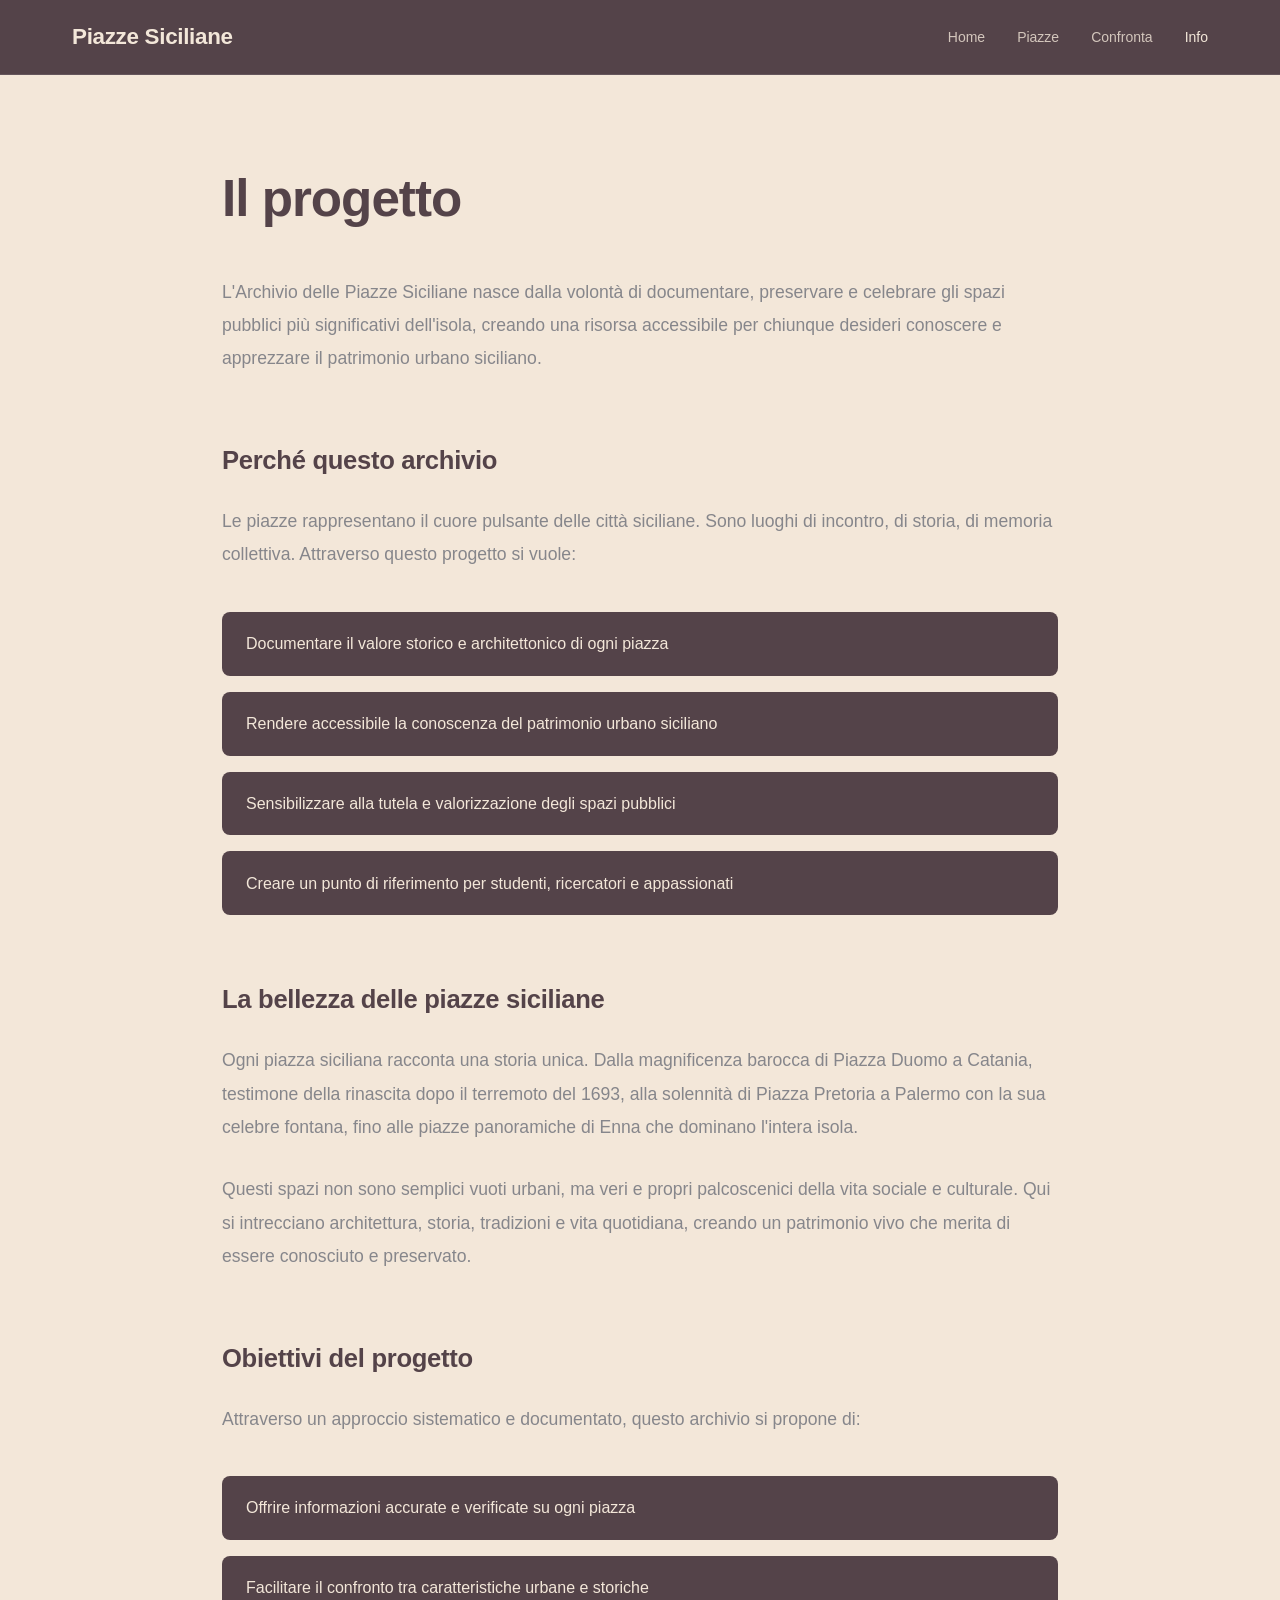
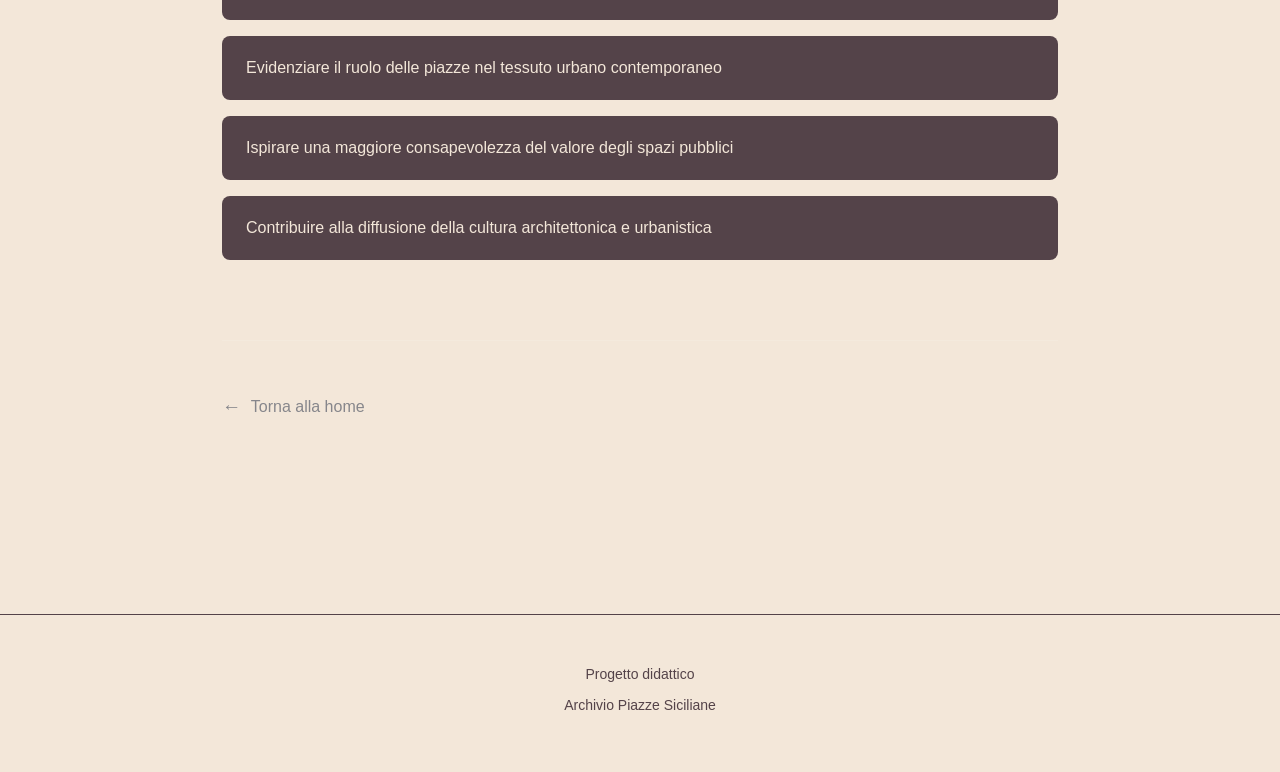
<file: info.html>
<!DOCTYPE html>
<html lang="it">
<head>
    <meta charset="UTF-8">
    <meta name="viewport" content="width=device-width, initial-scale=1.0">
    <title>Info - Piazze Siciliane</title>
    <link rel="stylesheet" href="css/style.css">
</head>
<body>

<header>
    <div class="header-container">
        <div class="header-left">
            <h1>Piazze Siciliane</h1>
        </div>
        <nav>
            <a href="index.html">Home</a>
            <a href="index.html#piazze">Piazze</a>
            <a href="index.html#confronta">Confronta</a>
            <a href="info.html" class="active">Info</a>
        </nav>
    </div>
</header>

<main>
    <article class="content">
        <h2>Il progetto</h2>
        
        <p>
            L'Archivio delle Piazze Siciliane nasce dalla volontà di documentare, preservare e celebrare 
            gli spazi pubblici più significativi dell'isola, creando una risorsa accessibile per chiunque 
            desideri conoscere e apprezzare il patrimonio urbano siciliano.
        </p>

        <h3>Perché questo archivio</h3>
        
        <p>
            Le piazze rappresentano il cuore pulsante delle città siciliane. Sono luoghi di incontro, 
            di storia, di memoria collettiva. Attraverso questo progetto si vuole:
        </p>

        <ul>
            <li>Documentare il valore storico e architettonico di ogni piazza</li>
            <li>Rendere accessibile la conoscenza del patrimonio urbano siciliano</li>
            <li>Sensibilizzare alla tutela e valorizzazione degli spazi pubblici</li>
            <li>Creare un punto di riferimento per studenti, ricercatori e appassionati</li>
        </ul>

        <h3>La bellezza delle piazze siciliane</h3>
        
        <p>
            Ogni piazza siciliana racconta una storia unica. Dalla magnificenza barocca di Piazza Duomo 
            a Catania, testimone della rinascita dopo il terremoto del 1693, alla solennità di Piazza 
            Pretoria a Palermo con la sua celebre fontana, fino alle piazze panoramiche di Enna che 
            dominano l'intera isola.
        </p>

        <p>
            Questi spazi non sono semplici vuoti urbani, ma veri e propri palcoscenici della vita 
            sociale e culturale. Qui si intrecciano architettura, storia, tradizioni e vita quotidiana, 
            creando un patrimonio vivo che merita di essere conosciuto e preservato.
        </p>

        <h3>Obiettivi del progetto</h3>
        
        <p>
            Attraverso un approccio sistematico e documentato, questo archivio si propone di:
        </p>

        <ul>
            <li>Offrire informazioni accurate e verificate su ogni piazza</li>
            <li>Facilitare il confronto tra caratteristiche urbane e storiche</li>
            <li>Evidenziare il ruolo delle piazze nel tessuto urbano contemporaneo</li>
            <li>Ispirare una maggiore consapevolezza del valore degli spazi pubblici</li>
            <li>Contribuire alla diffusione della cultura architettonica e urbanistica</li>
        </ul>

        <p>
            <a href="index.html">Torna alla home</a>
        </p>
    </article>
</main>

<footer>
    <div class="footer-content">
        <p>Progetto didattico</p>
        <p>Archivio Piazze Siciliane</p>
    </div>
</footer>

</body>

</html>
</file>
<file: css/style.css>
* {
    margin: 0;
    padding: 0;
    box-sizing: border-box;
}

body {
    font-family: -apple-system, BlinkMacSystemFont, 'SF Pro Display', 'Segoe UI', sans-serif;
    background: #F3E7D9;
    color: #f5f5f7;
    line-height: 1.6;
    overflow-x: hidden;
    -webkit-font-smoothing: antialiased;
}

/* HEADER - NERO */
header {
    position: sticky;
    top: 0;
    z-index: 1000;
    background: rgba(84, 67, 73, 1);
    backdrop-filter: saturate(180%) blur(20px);
    border-bottom: 1px solid rgba(255, 255, 255, 0.1);
    animation: slideDown 0.6s ease-out;
}

.header-container {
    max-width: 1200px;
    margin: 0 auto;
    display: flex;
    justify-content: space-between;
    align-items: center;
    padding: 1.2rem 2rem;
}

header h1 {
    font-size: 1.4rem;
    font-weight: 600;
    letter-spacing: -0.3px;
    color: #F3E7D9;
}

nav {
    display: flex;
    gap: 2rem;
}

nav a {
    color: #F3E7D9;
    text-decoration: none;
    font-size: 0.875rem;
    font-weight: 400;
    opacity: 0.8;
    transition: opacity 0.3s ease;
    position: relative;
}

nav a.active {
    opacity: 1;
}

nav a::after {
    content: '';
    position: absolute;
    bottom: -4px;
    left: 0;
    width: 0;
    height: 1px;
    background: #f5f5f7;
    transition: width 0.3s ease;
}

nav a:hover {
    opacity: 1;
}

nav a:hover::after {
    width: 100%;
}

/* MAIN */
main {
    max-width: 1200px;
    margin: 0 auto;
    padding: 0 2rem;
}

/* HERO SECTION */
.hero {
    text-align: center;
    padding: 8rem 2rem 4rem;
    animation: fadeInUp 0.8s ease-out 0.2s backwards;
}

.hero h2 {
    font-size: 3.5rem;
    font-weight: 600;
    letter-spacing: -1.5px;
    margin-bottom: 1rem;
    line-height: 1.1;
    color: #544349;
}

.hero p {
    font-size: 1.5rem;
    color: #86868b;
    font-weight: 400;
    letter-spacing: -0.3px;
}

/* INTRO */
.intro {
    max-width: 700px;
    margin: 0 auto 6rem;
    text-align: center;
    padding: 0 2rem;
    animation: fadeInUp 0.8s ease-out 0.4s backwards;
}

.intro p {
    font-size: 1.125rem;
    color: #a1a1a6;
    line-height: 1.8;
    font-weight: 400;
}

/* PIAZZE GRID */
.piazze {
    display: grid;
    grid-template-columns: repeat(3, 1fr);
    gap: 1.5rem;
    margin-bottom: 8rem;
    animation: fadeInUp 0.8s ease-out 0.6s backwards;
}

.card {
    background: #544349;
    border-radius: 18px;
    overflow: hidden;
    transition: transform 0.3s ease, box-shadow 0.3s ease;
    cursor: pointer;
    text-decoration: none;
    color: inherit;
    display: block;
}

.card:hover {
    transform: translateY(-8px);
    box-shadow: 0 20px 40px rgba(0, 0, 0, 0.5);
    background: rgba(84, 67, 73, 0.9);
}

.card-img {
    width: 100%;
    height: 280px;
    object-fit: cover;
    display: block;
}

.card-content {
    padding: 1.5rem;
}

.card h3 {
    font-size: 1.25rem;
    font-weight: 600;
    margin-bottom: 0.3rem;
    letter-spacing: -0.3px;
    color: #f5f5f7;
}

.card p {
    font-size: 0.875rem;
    color: #f5f5f7;
    font-weight: 400;
}

/* CONFRONTA SECTION */
.confronta {
    margin-bottom: 8rem;
    animation: fadeInUp 0.8s ease-out 0.8s backwards;
}

.confronta h2 {
    font-size: 2.5rem;
    font-weight: 600;
    letter-spacing: -1px;
    margin-bottom: 3rem;
    text-align: center;
    color: #544349;
}

.compare-grid {
    display: grid;
    grid-template-columns: repeat(3, 1fr);
    gap: 2rem;
}

.compare-card {
    background: #544349;
    border-radius: 18px;
    padding: 3rem 2rem;
    text-align: center;
    transition: transform 0.3s ease, background 0.3s ease;
    text-decoration: none;
    color: inherit;
    display: block;
}

.compare-card:hover {
    transform: translateY(-4px);
    background: rgba(84, 67, 73, 0.9);
}

.compare-icon {
    width: 60px;
    height: 60px;
    margin: 0 auto 1.5rem;
    display: flex;
    align-items: center;
    justify-content: center;
    color: #f5f5f7;
}

.compare-card h4 {
    font-size: 1.25rem;
    font-weight: 600;
    margin-bottom: 0.75rem;
    letter-spacing: -0.3px;
    color: #f5f5f7;
}

.compare-card p {
    font-size: 0.9375rem;
    color: #86868b;
    line-height: 1.6;
    font-weight: 400;
}

/* FOOTER */
footer {
    border-top: 1px solid rgba(84, 67, 73, 1);
    padding: 3rem 2rem;
    margin-top: 4rem;
}

.footer-content {
    max-width: 1200px;
    margin: 0 auto;
    text-align: center;
}

.footer-content p {
    font-size: 0.875rem;
    color: #544349;
    margin-bottom: 0.5rem;
}

/* PAGINE SINGOLE */
.content {
    max-width: 900px;
    margin: 0 auto;
    padding: 6rem 2rem;
}

.content h2 {
    font-size: 3.2rem;
    margin-bottom: 3rem;
    font-weight: 700;
    letter-spacing: -1px;
    line-height: 1.1;
    color: #544349;
    animation: fadeInUp 0.8s ease-out;
}

.content h3 {
    font-size: 1.6rem;
    margin-top: 4rem;
    margin-bottom: 1.5rem;
    font-weight: 600;
    letter-spacing: -0.3px;
    color: #544349;
}

.content p {
    font-size: 1.1rem;
    line-height: 1.9;
    margin-bottom: 1.8rem;
    color: #86868b;
    font-weight: 300;
}

.content ul {
    margin-left: 0;
    list-style: none;
    margin-top: 2.5rem;
    margin-bottom: 3rem;
}

.content li {
    font-size: 1rem;
    color: #f3e7d9;
    padding: 1.2rem 1.5rem;
    background: #544349;
    font-weight: 300;
    transition: all 0.3s ease;
    margin-bottom: 1rem;
    border-radius: 8px;
}

.content li:hover {
    background: rgba(84, 67, 73, 0.9);
    padding-left: 2rem;
}

.content > p:last-of-type {
    margin-top: 5rem;
    padding-top: 3rem;
    border-top: 1px solid rgba(255, 255, 255, 0.1);
}

.content > p:last-of-type a {
    color: #86868b;
    text-decoration: none;
    font-size: 1rem;
    display: inline-flex;
    align-items: center;
    gap: 0.6rem;
    transition: all 0.3s ease;
    font-weight: 500;
}

.content > p:last-of-type a::before {
    content: '←';
    font-size: 1.2rem;
    transition: transform 0.3s ease;
}

.content > p:last-of-type a:hover {
    color: #544349;
}

.content > p:last-of-type a:hover::before {
    transform: translateX(-5px);
}

.piazza-img {
    width: 100%;
    margin: 4rem 0;
}

.piazza-img img {
    width: 100%;
    height: 500px;
    object-fit: cover;
    display: block;
    border-radius: 18px;
}

.piazza-img figcaption {
    font-size: 0.95rem;
    color: #86868b;
    margin-top: 1rem;
    font-weight: 300;
    text-align: center;
    font-style: italic;
}

/* TABELLA CONFRONTO */
.comparison-table {
    width: 100%;
    margin: 3rem 0;
    border-collapse: collapse;
}

.comparison-table th,
.comparison-table td {
    padding: 1.5rem;
    text-align: left;
    border-bottom: 1px solid rgba(255, 255, 255, 0.1);
}

.comparison-table th {
    background: #544349;
    color: #f5f5f7;
    font-weight: 600;
}

.comparison-table td {
    color: #86868b;
}

.comparison-table tr:hover td {
    background: rgba(84, 67, 73, 0.2)
}

/* ANIMAZIONI */
@keyframes fadeInUp {
    from {
        opacity: 0;
        transform: translateY(30px);
    }
    to {
        opacity: 1;
        transform: translateY(0);
    }
}

@keyframes slideDown {
    from {
        opacity: 0;
        transform: translateY(-20px);
    }
    to {
        opacity: 1;
        transform: translateY(0);
    }
}

/* TABLET */
@media (max-width: 1024px) {
    .hero h2 {
        font-size: 3rem;
    }

    .hero p {
        font-size: 1.3rem;
    }

    .piazze {
        grid-template-columns: repeat(2, 1fr);
    }

    .compare-grid {
        grid-template-columns: 1fr;
        gap: 1.5rem;
    }
}

/* MOBILE */
@media (max-width: 768px) {
    .header-container {
        flex-direction: column;
        gap: 1rem;
        padding: 1rem 1.5rem;
    }

    nav {
        gap: 1.5rem;
    }

    nav a {
        font-size: 0.8125rem;
    }

    .hero {
        padding: 5rem 1.5rem 3rem;
    }

    .hero h2 {
        font-size: 2.2rem;
    }

    .hero p {
        font-size: 1.125rem;
    }

    .intro {
        margin-bottom: 4rem;
        padding: 0 1.5rem;
    }

    .intro p {
        font-size: 1rem;
    }

    .piazze {
        grid-template-columns: 1fr;
        gap: 1.5rem;
        margin-bottom: 5rem;
    }

    .card-img {
        height: 220px;
    }

    .confronta {
        margin-bottom: 5rem;
    }

    .confronta h2 {
        font-size: 2rem;
        margin-bottom: 2rem;
    }

    .compare-grid {
        gap: 1.5rem;
    }

    .compare-card {
        padding: 2rem 1.5rem;
    }

    main {
        padding: 0 1.5rem;
    }

    footer {
        padding: 2rem 1.5rem;
    }

    .content {
        padding: 4rem 1.5rem;
    }

    .content h2 {
        font-size: 2.2rem;
    }

    .content h3 {
        font-size: 1.4rem;
    }

    .piazza-img img {
        height: 350px;
    }

    .comparison-table {
        font-size: 0.875rem;
    }

    .comparison-table th,
    .comparison-table td {
        padding: 1rem;
    }

}

@media (max-width: 768px) {
    /* ... */
    
    .comparison-table {
        font-size: 0.75rem;
        display: block;
        overflow-x: auto;
        -webkit-overflow-scrolling: touch;
        white-space: nowrap;
    }

    .comparison-table th,
    .comparison-table td {
        padding: 0.75rem 0.5rem;
        min-width: 100px;
    }
}
</file>
